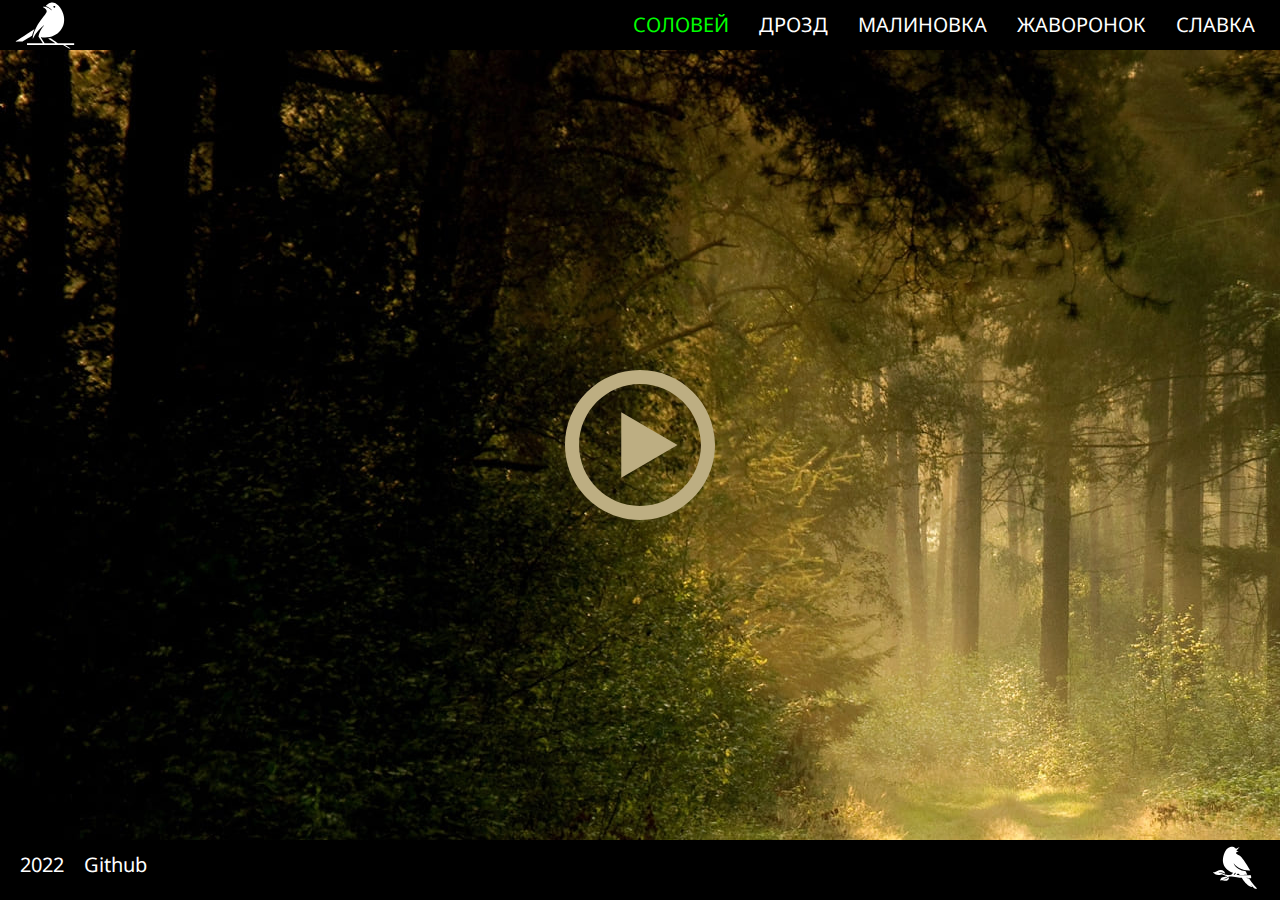
<file: index.html>
<!DOCTYPE html>
<html lang="ru">
<head>
    <meta charset="UTF-8">
    <meta http-equiv="X-UA-Compatible" content="IE=edge">
    <meta name="viewport" content="width=device-width, initial-scale=1.0">
    <link rel="stylesheet" href="./css/reset.css">
    <link rel="stylesheet" href="./css/style.css">
    <link rel="preconnect" href="https://fonts.googleapis.com">
    <link rel="preconnect" href="https://fonts.gstatic.com" crossorigin>
    <link href="https://fonts.googleapis.com/css2?family=Noto+Sans:wght@400;700&display=swap" rel="stylesheet">
    <script src="js/index.js" defer></script>
    <title>Eco-sounds</title>
</head>
<body>
    <div class="wrap">
        <header class="header">
            <div class="container">
                <div class="header__inner">
                    <a class="header__logo-link" href="https://app.rs.school/" target="_blank"><img src="./images/svg/logo.svg" alt="" class="header__logo"></a>
                    <ul class="header__menu">
                        <li class="header__menu-item"><a href="#" class="header__menu-link solovei active">Соловей</a></li>
                        <li class="header__menu-item"><a href="#" class="header__menu-link drozd">Дрозд</a></li>
                        <li class="header__menu-item"><a href="#" class="header__menu-link malinovka">Малиновка</a></li>
                        <li class="header__menu-item"><a href="#" class="header__menu-link javoronok">Жаворонок</a></li>
                        <li class="header__menu-item"><a href="#" class="header__menu-link slavka">Славка</a></li>
                    </ul>
                </div>
            </div>  
        </header>
        
        <main class="main">
                    <a class="main__link-audio pause" href="#"><img src="./images/svg/play.svg" alt="" class="main__audio-img"></a>
        </main>

        <footer class="footer">
            <div class="container">
                <div class="footer__inner">
                    <div class="github">
                        <p class="footer__text">2022</p>
                        <a class="footer__link" href="https://github.com/mopjiex" target="_blank">Github</a>
                    </div>
                    <a class="footer__logo-link" href="https://app.rs.school/" target="_blank"><img src="./images/svg/logo1.svg" alt="" class="footer__logo"></a>
                </div>
            </div>
        </footer>
    </div>
</body>
</html>
</file>
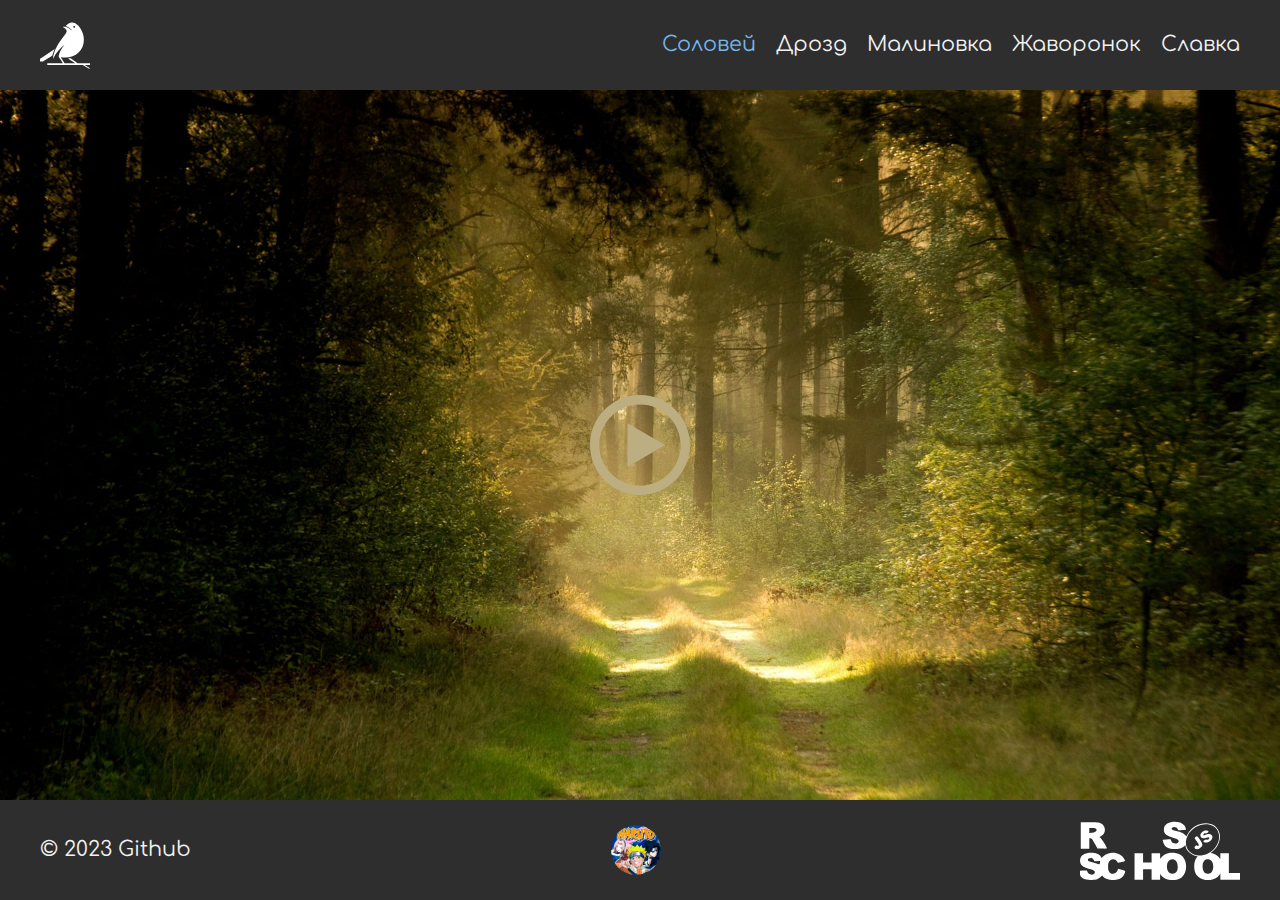
<file: new/index.html>
<!DOCTYPE html>
<html lang="en">
<head>
    <meta charset="UTF-8">
    <meta name="viewport" content="width=device-width, initial-scale=1.0">
    <link rel="preconnect" href="https://fonts.googleapis.com">
    <link rel="preconnect" href="https://fonts.gstatic.com" crossorigin>
    <link href="https://fonts.googleapis.com/css2?family=Comfortaa:wght@400;600;700&display=swap" rel="stylesheet">
    <link rel="stylesheet" href="./css/normalize.css">
    <link rel="stylesheet" href="./css/style.css">
    <script type="module" src="./js/main.js" defer></script>
    <title>Eco-sound</title>
</head>
<body>
    <div class="wrapper">
        <header class="header">
            <div class="container">
                <div class="header__content">
                    <div class="logo">
                        <a href="#" class="logo__link">
                            <img src="./images/svg/logo.svg" alt="" class="logo__img">
                        </a>

                    </div>
    
                    <nav class="nav">
                        <ul class="menu">
                            <li class="menu__item menu__item_active">Соловей</li>
                            <li class="menu__item">Дрозд</li>
                            <li class="menu__item">Малиновка</li>
                            <li class="menu__item">Жаворонок</li>
                            <li class="menu__item">Славка</li>
                        </ul>
                    </nav>
                </div>
            </div>
        </header>
    
        <main class="main">
            <section class="background">
                <img src="./images/svg/play.svg" alt="" class="icons-music play">
            </section>
        </main>
    
        <footer class="footer">
            <div class="container">
                <div class="footer__content">
                    <p class="footer__text">
                        © 2023 <a href="#" class="footer__text-link">Github</a>
                    </p>

                    <a href="./narutoVers/index.html" class="naruto__link">
                        <img src="./images/800x800.jpg" alt="" class="naruto__img">
                    </a>
                    <div class="footer-logo">
                        <a href="#" class="footer-logo__link">
                            <img src="./images/svg/rss.svg" alt="" class="footer-logo__img">
                        </a>
                    </div>
                </div>
            </div>
        </footer>
    </div>
    
</body>
</html>
</file>
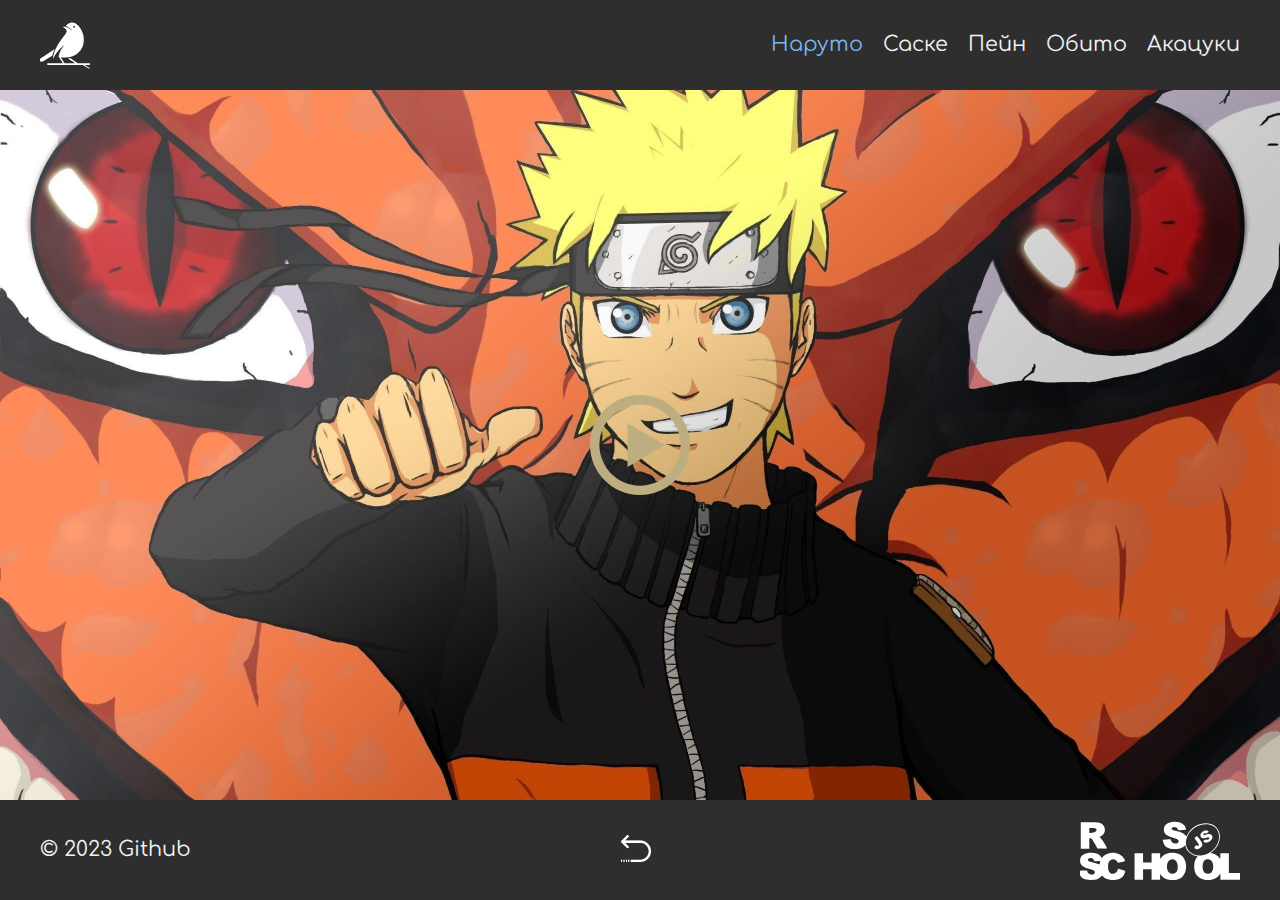
<file: new/narutoVers/index.html>
<!DOCTYPE html>
<html lang="en">
<head>
    <meta charset="UTF-8">
    <meta name="viewport" content="width=device-width, initial-scale=1.0">
    <link rel="preconnect" href="https://fonts.googleapis.com">
    <link rel="preconnect" href="https://fonts.gstatic.com" crossorigin>
    <link href="https://fonts.googleapis.com/css2?family=Comfortaa:wght@400;600;700&display=swap" rel="stylesheet">
    <link rel="stylesheet" href="../css/normalize.css">
    <link rel="stylesheet" href="./css/style.css">
    <script type="module" src="./js/main.js"></script>
    <title>Eco-sound(NarutoVersion)</title>
</head>
<body>
    <div class="wrapper">
        <header class="header">
            <div class="container">
                <div class="header__content">
                    <div class="logo">
                        <a href="#" class="logo__link">
                            <img src="../images/svg/logo.svg" alt="" class="logo__img">
                        </a>

                    </div>
    
                    <nav class="nav">
                        <ul class="menu">
                            <li class="menu__item menu__item_active">Наруто</li>
                            <li class="menu__item">Саске</li>
                            <li class="menu__item">Пейн</li>
                            <li class="menu__item">Обито</li>
                            <li class="menu__item">Акацуки</li>
                        </ul>
                    </nav>
                </div>
            </div>
        </header>
    
        <main class="main">
            <section class="background">
                <img src="../images/svg/play.svg" alt="" class="icons-music play">
            </section>
        </main>
    
        <footer class="footer">
            <div class="container">
                <div class="footer__content">
                    <p class="footer__text">
                        © 2023 <a href="#" class="footer__text-link">Github</a>
                    </p>

                    <a href="../index.html" class="naruto__link">
                        <img src="./images/back.png" alt="" class="naruto__img">
                    </a>
                    <div class="footer-logo">
                        <a href="#" class="footer-logo__link">
                            <img src="../images/svg/rss.svg" alt="" class="footer-logo__img">
                        </a>
                    </div>
                </div>
            </div>
        </footer>
    </div>
</body>
</html>
</file>
<file: css/style.css>
a {
    text-decoration: none;
}

.container {
    padding: 0 10px;
    max-width: 1620px;
    margin: 0 auto;
}

.wrap {
    min-height: 100vh;
    display: flex;
    flex-direction: column;
    
}

.header {
    background-color: #000;
    height: 50px;
}

.header__inner {
    display: flex;
    justify-content: space-between;
}

.header__logo {
    width: 70px;
    height: 50px;
}
.header__menu {
    display: flex;
    justify-content: space-between;
    align-items: center;
    justify-content: center;
}

.header__menu-link{
    color: #fff;
    margin-left: 15px;
    margin-right: 15px;
    font-size: 20px;
    font-family: 'Noto Sans', sans-serif;
    transition: background 0.3s ease, color 0.5s linear;
    text-transform: uppercase;
    
}

.active {
    color: #00FF00;
}

.main {
    flex:1 1 auto;
    background-image: url(/images/solovey.jpg);
    display: flex;
    align-items: center;
    justify-content: center;
}

.main__audio-img {
    
    height: 150px;
    width: 150px;
}

.footer {
    background: #000;
    height: 60px;
}

.github {
    display: flex;
    justify-content: space-between;
    align-self: center;
}

.footer__text, .footer__link {
    color: #fff;
    font-size: 20px;
    margin-left: 10px;
    margin-right: 10px;
    font-family: 'Noto Sans', sans-serif;
}

.footer__inner {
    display: flex;
    justify-content: space-between;
}

.footer__logo {
        width: 70px;
        height: 50px;
}

.header__menu-link:hover, .footer__link:hover{
    color: #33FFFF;
   
}
</file>
<file: new/css/style.css>
html {
    font-size: 16px;
}

body {
    font-family: 'Comfortaa', cursive;
    color: #F2F2F2;
}

.container {
    max-width: 1220px;
    padding: 0 10px;
    margin: 0 auto;
}

.wrapper {
    min-height: 100vh;
    display: flex;
    flex-direction: column;
    justify-content: space-between;
}

.header,
.footer {
    padding: 1.25rem 0;
    background-color: #2E2E2E;
}

/* HEADER */

.header__content {
    display: flex;
    align-items: center;
    justify-content: space-between;
}


/* LOGO */

.logo__img {
    width: 50px;
    height: 50px;
}

.menu {
    display: flex;
    align-items: center;
    gap: 0 1.25rem;
    font-size: 1.3rem;
}

.menu__item {
    cursor: pointer;
    transition: all .3s;
}

.menu__item:hover {
    transform: scale(1.1);
    color: #D4E6F1;
}

.menu__item_active {
    color: #76B6EA;
}

/* BACKGROUND */

.background {
    min-height: calc(100vh - (90px + 100px));
    background-image: url(../images/solovey.jpg);
    background-position: center;
    background-repeat: no-repeat;
    background-size: cover;

    position: relative;
}

.icons-music {
    width: 100px;
    height: 100px;
    position: absolute;
    top: 50%;
    left: 50%;
    transform: translate(-50%, -50%);
    cursor: pointer;
}

/* FOOTER */

.footer__content {
    display: flex;
    align-items: center;
    justify-content: space-between;
}

.footer__text {
    font-size: 1.3rem;
}

.footer__text-link {
    transition: all .3s;
}

.footer__text-link:hover {
    color: #D4E6F1;
}

.footer-logo__img {
    width: 160px;
    height: 60px;
}


.naruto__img {
    width: 50px;
    height: 50px;
    border-radius: 50%;
    transition: all .3s;
}

.naruto__img:hover {
    transform: scale(1.2);
}
</file>
<file: new/narutoVers/css/style.css>
html {
    font-size: 16px;
}

body {
    font-family: 'Comfortaa', cursive;
    color: #F2F2F2;
}

.container {
    max-width: 1220px;
    padding: 0 10px;
    margin: 0 auto;
}

.wrapper {
    min-height: 100vh;
    display: flex;
    flex-direction: column;
    justify-content: space-between;
}

.header,
.footer {
    padding: 1.25rem 0;
    background-color: #2E2E2E;
}

/* HEADER */

.header__content {
    display: flex;
    align-items: center;
    justify-content: space-between;
}


/* LOGO */

.logo__img {
    width: 50px;
    height: 50px;
}

.menu {
    display: flex;
    align-items: center;
    gap: 0 1.25rem;
    font-size: 1.3rem;
}

.menu__item {
    cursor: pointer;
    transition: all .3s;
}

.menu__item:hover {
    transform: scale(1.1);
    color: #D4E6F1;
}

.menu__item_active {
    color: #76B6EA;
}

/* BACKGROUND */

.background {
    min-height: calc(100vh - (90px + 100px));
    background-image: url(../images/naruto.jpg);
    background-position: center;
    background-repeat: no-repeat;
    background-size: cover;
    position: relative;
}

.icons-music {
    width: 100px;
    height: 100px;
    position: absolute;
    top: 50%;
    left: 50%;
    transform: translate(-50%, -50%);
    cursor: pointer;
}

/* FOOTER */

.footer__content {
    display: flex;
    align-items: center;
    justify-content: space-between;
}

.footer__text {
    font-size: 1.3rem;
}

.footer__text-link {
    transition: all .3s;
}

.footer__text-link:hover {
    color: #D4E6F1;
}

.footer-logo__img {
    width: 160px;
    height: 60px;
}


.naruto__img {
    width: 30px;
    height: 30px;
    transition: all .3s;
}

.naruto__img:hover {
    transform: scale(1.2);
}
</file>
